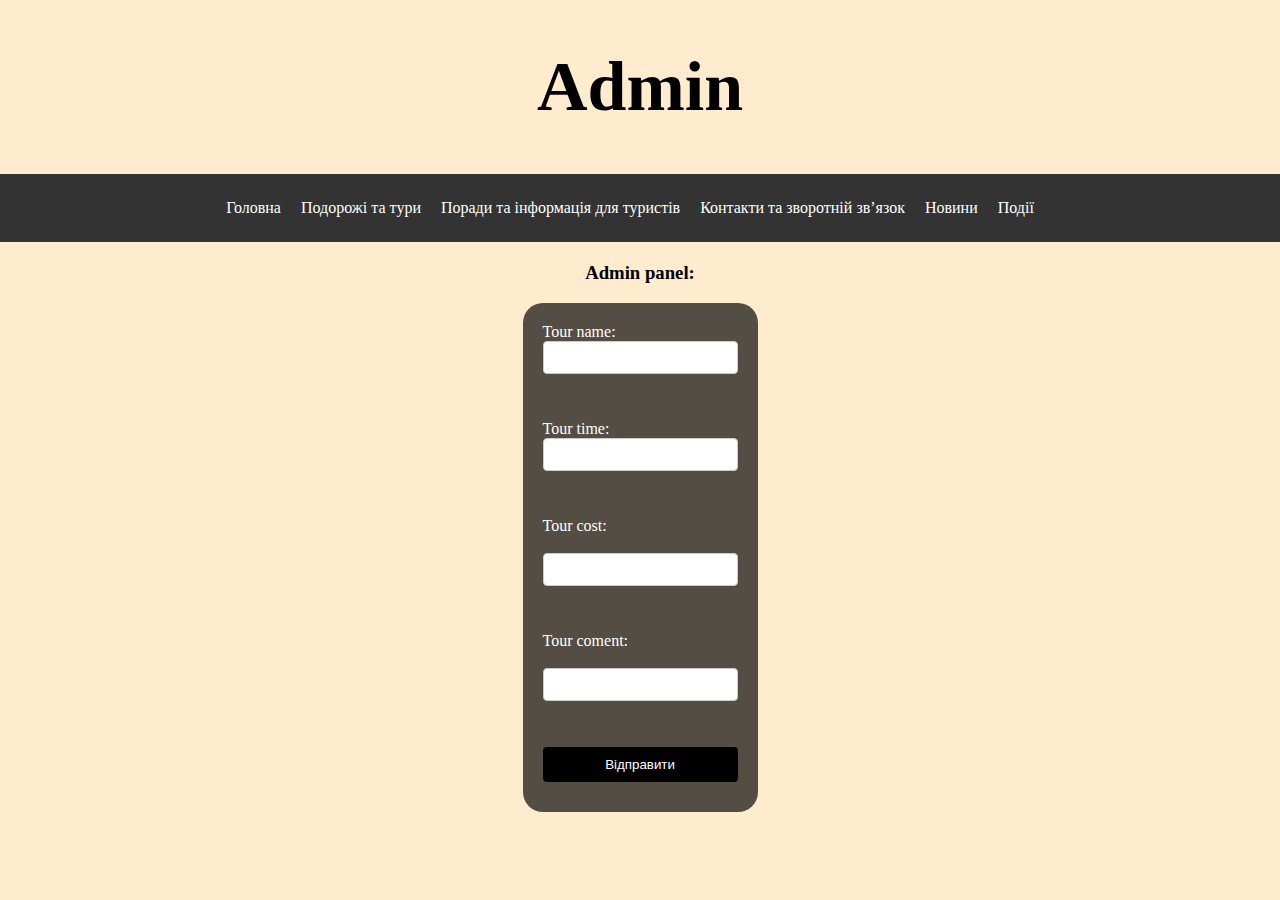
<file: admin.html>
<!DOCTYPE html>
<html lang="en">
  <head>
    <meta charset="UTF-8" />
    <meta name="viewport" content="width=device-width, initial-scale=1.0" />
    <title>Admin</title>
    <link rel="stylesheet" href="styles.css" />
  </head>
  <body>
    <header>
      <div class="main-text">
        <h1>Admin</h1>
      </div>
      <nav class="nav-bar" id="menu">
        <ul>
          <li><a href="index.html">Головна</a></li>
          <li><a href="travel.html">Подорожі та тури</a></li>
          <li><a href="tips.html">Поради та інформація для туристів</a></li>
          <li><a href="contact.html">Контакти та зворотній зв’язок</a></li>
          <li><a href="news.html">Новини</a></li>
          <li><a href="events.html">Події</a></li>
        </ul>
      </nav>
    </header>
    <div class="container">
      <h3 class="feedback-header">Admin panel:</h3>
      <form class="form" action="" method="">
        <label for="Tour-name">Tour name:</label>
        <input
          type="text"
          id="Tour-name"
          name="city"
          class="input-field"
        /><br /><br />
        <label for="Tour-time">Tour time:</label>
        <input
          type="text"
          id="Tour-time"
          name="time"
          class="input-field"
        /><br /><br />
        <label for="Tour-cost">Tour cost:</label><br />
        <input type="text" id="Tour-cost" name="cost" class="input-field" />
        <br /><br />
        <label for="Tour-coment">Tour coment:</label><br />
        <input type="text" id="Tour-coment" name="coment" class="input-field" />
        <br /><br />
        <input type="submit" value="Відправити" class="submit-btn" />
      </form>
    </div>
    <script src="app.js"></script>
    <script src="nav-bar.js"></script>
  </body>
</html>
</file>
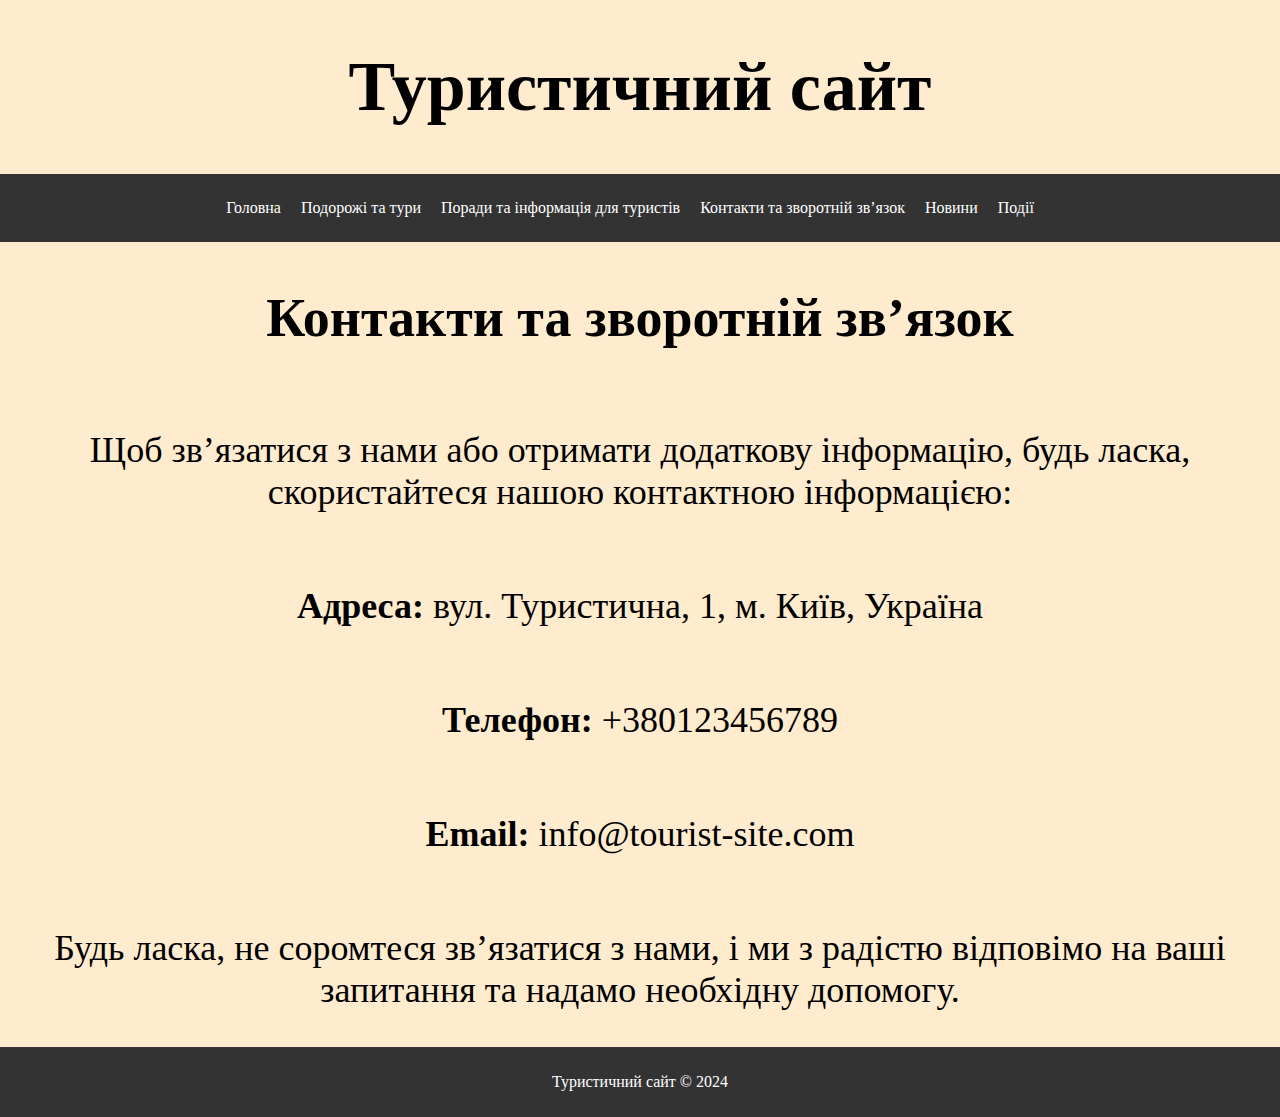
<file: contact.html>
<!DOCTYPE html>
<html lang="uk">
  <head>
    <meta charset="UTF-8" />
    <meta name="viewport" content="width=device-width, initial-scale=1.0" />
    <title>Туристичний сайт - Контакти та зворотній зв’язок</title>
    <link rel="stylesheet" href="styles.css" />
  </head>
  <body>
    <header>
      <div class="main-text">
        <h1>Туристичний сайт</h1>
      </div>
      <nav class="nav-bar" id="menu">
        <ul>
          <li><a href="index.html">Головна</a></li>
          <li><a href="travel.html">Подорожі та тури</a></li>
          <li><a href="tips.html">Поради та інформація для туристів</a></li>
          <li><a href="contact.html">Контакти та зворотній зв’язок</a></li>
          <li><a href="news.html">Новини</a></li>
          <li><a href="events.html">Події</a></li>
        </ul>
      </nav>
    </header>
    <section id="contact">
      <h2>Контакти та зворотній зв’язок</h2>
      <p>
        Щоб зв’язатися з нами або отримати додаткову інформацію, будь ласка,
        скористайтеся нашою контактною інформацією:
      </p>
      <p><strong>Адреса:</strong> вул. Туристична, 1, м. Київ, Україна</p>
      <p><strong>Телефон:</strong> +380123456789</p>
      <p><strong>Email:</strong> info@tourist-site.com</p>
      <p>
        Будь ласка, не соромтеся зв’язатися з нами, і ми з радістю відповімо на
        ваші запитання та надамо необхідну допомогу.
      </p>
    </section>
    <footer class="footer">
      <p>Туристичний сайт &copy; 2024</p>
    </footer>
    <script src="nav-bar.js"></script>
  </body>
</html>
</file>
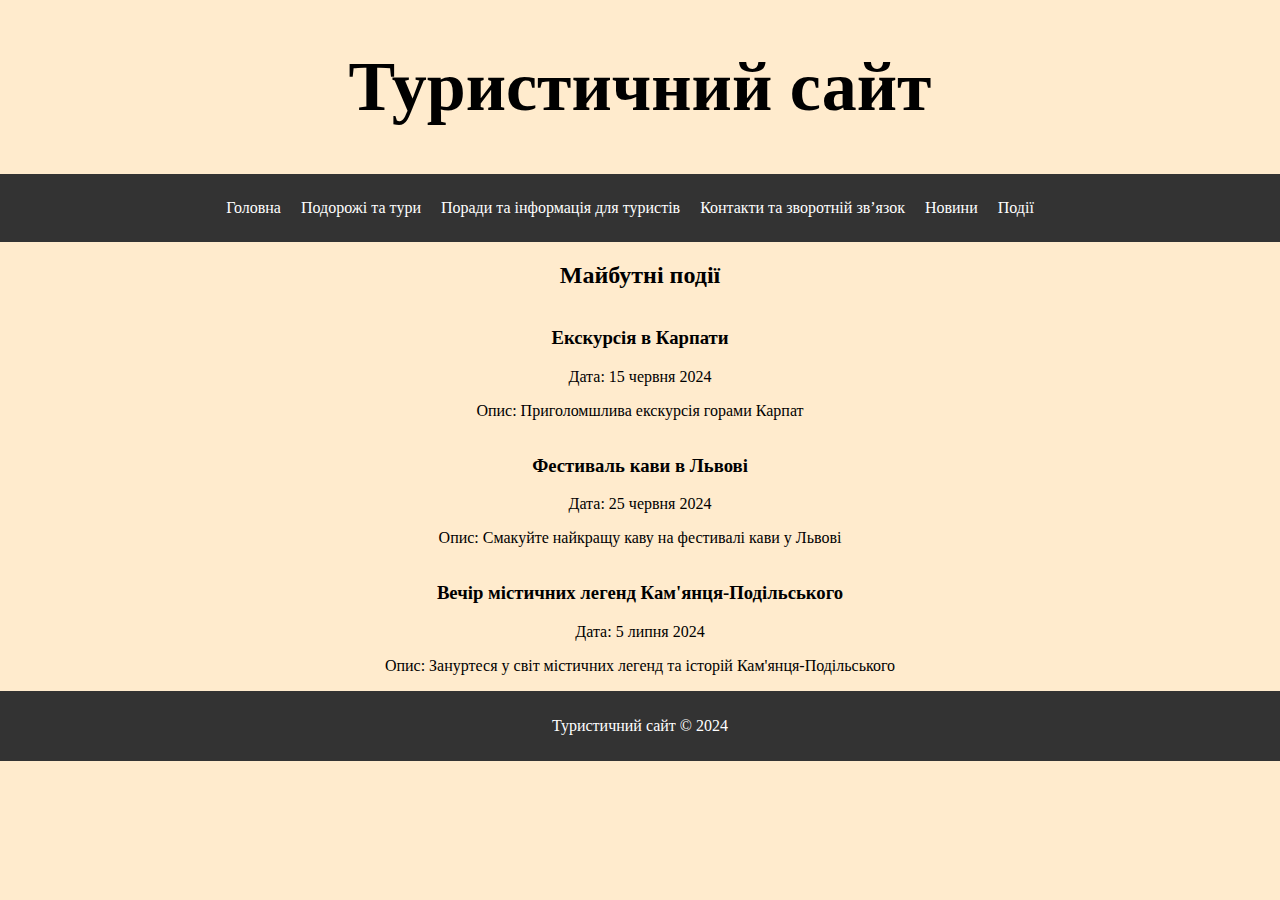
<file: events.html>
<!DOCTYPE html>
<html lang="uk">
<head>
  <meta charset="UTF-8" />
  <meta name="viewport" content="width=device-width, initial-scale=1.0" />
  <title>Туристичний сайт - Події</title>
  <link rel="stylesheet" href="styles.css" />
</head>
<body>
  <header>
    <div class="main-text">
      <h1>Туристичний сайт</h1>
    </div>
    <nav class="nav-bar" id="menu">
      <ul>
        <li><a href="index.html">Головна</a></li>
        <li><a href="travel.html">Подорожі та тури</a></li>
        <li><a href="tips.html">Поради та інформація для туристів</a></li>
        <li><a href="contact.html">Контакти та зворотній зв’язок</a></li>
        <li><a href="news.html">Новини</a></li>
        <li><a href="events.html">Події</a></li>
      </ul>
    </nav>
  </header>
  <div class="container">
    <h2>Майбутні події</h2>
    <article>
      <h3>Екскурсія в Карпати</h3>
      <p>Дата: 15 червня 2024</p>
      <p>Опис: Приголомшлива екскурсія горами Карпат</p>
    </article>
    <article>
      <h3>Фестиваль кави в Львові</h3>
      <p>Дата: 25 червня 2024</p>
      <p>Опис: Смакуйте найкращу каву на фестивалі кави у Львові</p>
    </article>
    <article>
      <h3>Вечір містичних легенд Кам'янця-Подільського</h3>
      <p>Дата: 5 липня 2024</p>
      <p>Опис: Зануртеся у світ містичних легенд та історій Кам'янця-Подільського</p>
    </article>
  </div>
  <footer class="footer">
    <p>Туристичний сайт &copy; 2024</p>
  </footer>
  <script src="nav-bar.js"></script>
</body>
</html>
</file>
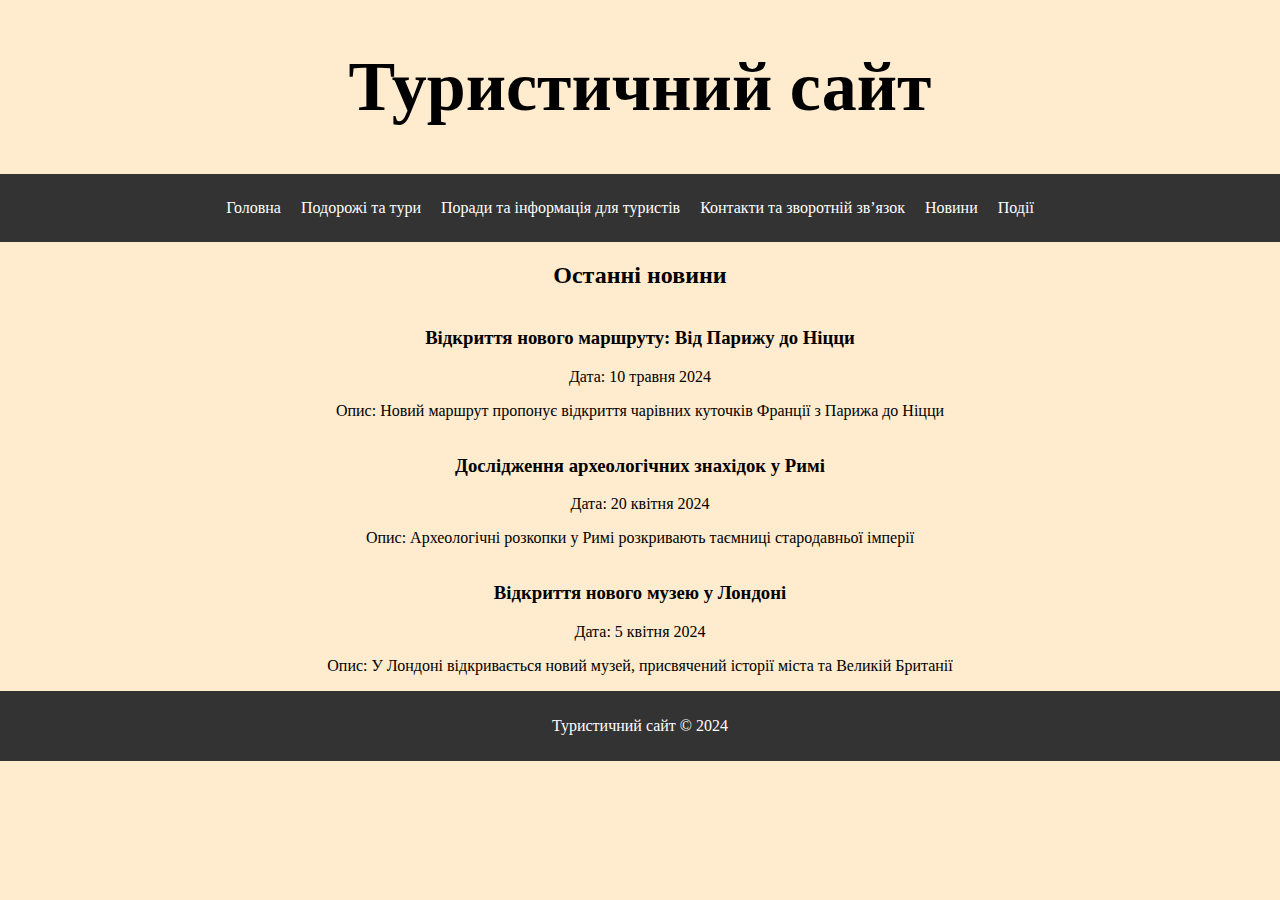
<file: news.html>
<!DOCTYPE html>
<html lang="uk">
<head>
  <meta charset="UTF-8" />
  <meta name="viewport" content="width=device-width, initial-scale=1.0" />
  <title>Туристичний сайт - Новини</title>
  <link rel="stylesheet" href="styles.css" />
</head>
<body>
  <header>
    <div class="main-text">
      <h1>Туристичний сайт</h1>
    </div>
    <nav class="nav-bar" id="menu">
      <ul>
        <li><a href="index.html">Головна</a></li>
        <li><a href="travel.html">Подорожі та тури</a></li>
        <li><a href="tips.html">Поради та інформація для туристів</a></li>
        <li><a href="contact.html">Контакти та зворотній зв’язок</a></li>
        <li><a href="news.html">Новини</a></li>
        <li><a href="events.html">Події</a></li>
      </ul>
    </nav>
  </header>
  <div class="container">
    <h2>Останні новини</h2>
    <article>
      <h3>Відкриття нового маршруту: Від Парижу до Ніцци</h3>
      <p>Дата: 10 травня 2024</p>
      <p>Опис: Новий маршрут пропонує відкриття чарівних куточків Франції з Парижа до Ніцци</p>
    </article>
    <article>
      <h3>Дослідження археологічних знахідок у Римі</h3>
      <p>Дата: 20 квітня 2024</p>
      <p>Опис: Археологічні розкопки у Римі розкривають таємниці стародавньої імперії</p>
    </article>
    <article>
      <h3>Відкриття нового музею у Лондоні</h3>
      <p>Дата: 5 квітня 2024</p>
      <p>Опис: У Лондоні відкривається новий музей, присвячений історії міста та Великій Британії</p>
    </article>
  </div>
  <footer class="footer">
    <p>Туристичний сайт &copy; 2024</p>
  </footer>
</body>
</html>
</file>
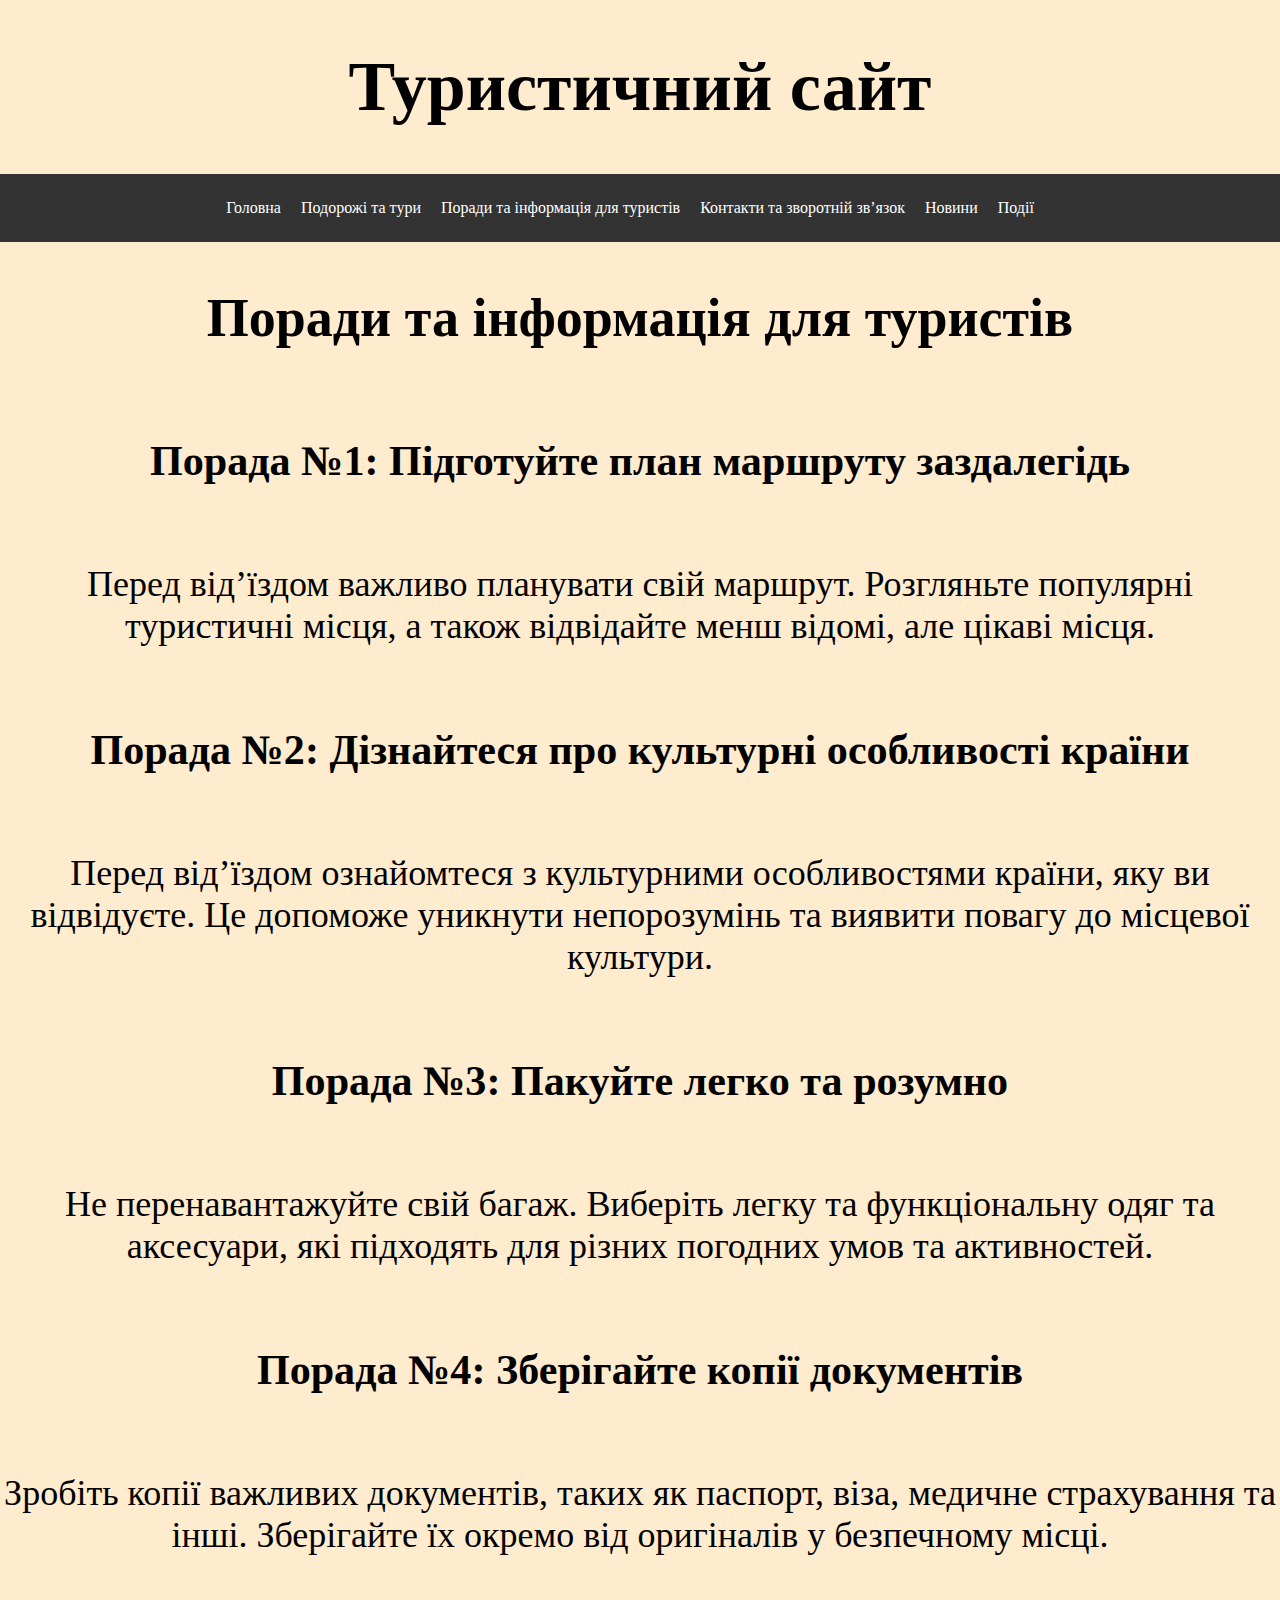
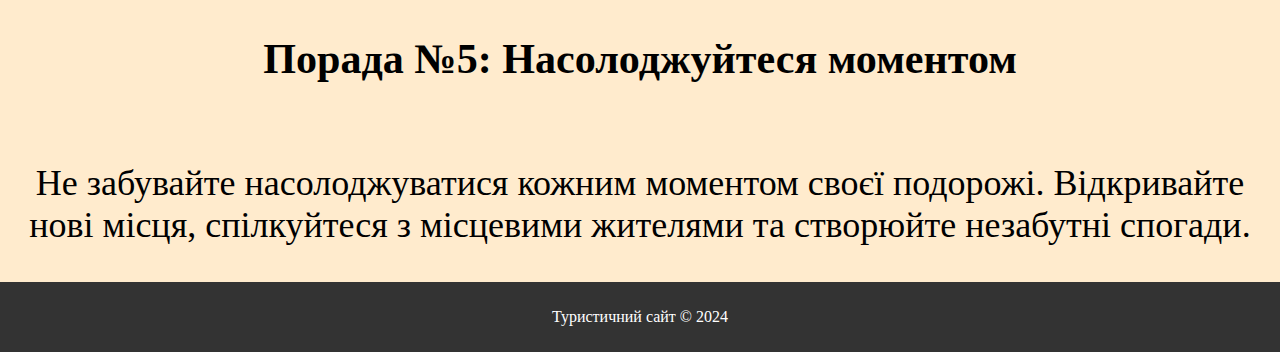
<file: tips.html>
<!DOCTYPE html>
<html lang="uk">
  <head>
    <meta charset="UTF-8" />
    <meta name="viewport" content="width=device-width, initial-scale=1.0" />
    <title>Туристичний сайт - Поради та інформація для туристів</title>
    <link rel="stylesheet" href="styles.css" />
  </head>
  <body>
    <header>
      <div class="main-text" id="menu">
        <h1>Туристичний сайт</h1>
      </div>
      <nav class="nav-bar">
        <ul>
          <li><a href="index.html">Головна</a></li>
          <li><a href="travel.html">Подорожі та тури</a></li>
          <li><a href="tips.html">Поради та інформація для туристів</a></li>
          <li><a href="contact.html">Контакти та зворотній зв’язок</a></li>
          <li><a href="news.html">Новини</a></li>
          <li><a href="events.html">Події</a></li>
        </ul>
      </nav>
    </header>
    <section id="tips">
      <h2>Поради та інформація для туристів</h2>
      <h3>Порада №1: Підготуйте план маршруту заздалегідь</h3>
      <p>
        Перед від’їздом важливо планувати свій маршрут. Розгляньте популярні
        туристичні місця, а також відвідайте менш відомі, але цікаві місця.
      </p>
      <h3>Порада №2: Дізнайтеся про культурні особливості країни</h3>
      <p>
        Перед від’їздом ознайомтеся з культурними особливостями країни, яку ви
        відвідуєте. Це допоможе уникнути непорозумінь та виявити повагу до
        місцевої культури.
      </p>
      <h3>Порада №3: Пакуйте легко та розумно</h3>
      <p>
        Не перенавантажуйте свій багаж. Виберіть легку та функціональну одяг та
        аксесуари, які підходять для різних погодних умов та активностей.
      </p>
      <h3>Порада №4: Зберігайте копії документів</h3>
      <p>
        Зробіть копії важливих документів, таких як паспорт, віза, медичне
        страхування та інші. Зберігайте їх окремо від оригіналів у безпечному
        місці.
      </p>
      <h3>Порада №5: Насолоджуйтеся моментом</h3>
      <p>
        Не забувайте насолоджуватися кожним моментом своєї подорожі. Відкривайте
        нові місця, спілкуйтеся з місцевими жителями та створюйте незабутні
        спогади.
      </p>
    </section>
    <footer class="footer">
      <p>Туристичний сайт &copy; 2024</p>
    </footer>
    <script src="nav-bar.js"></script>
  </body>
</html>
</file>
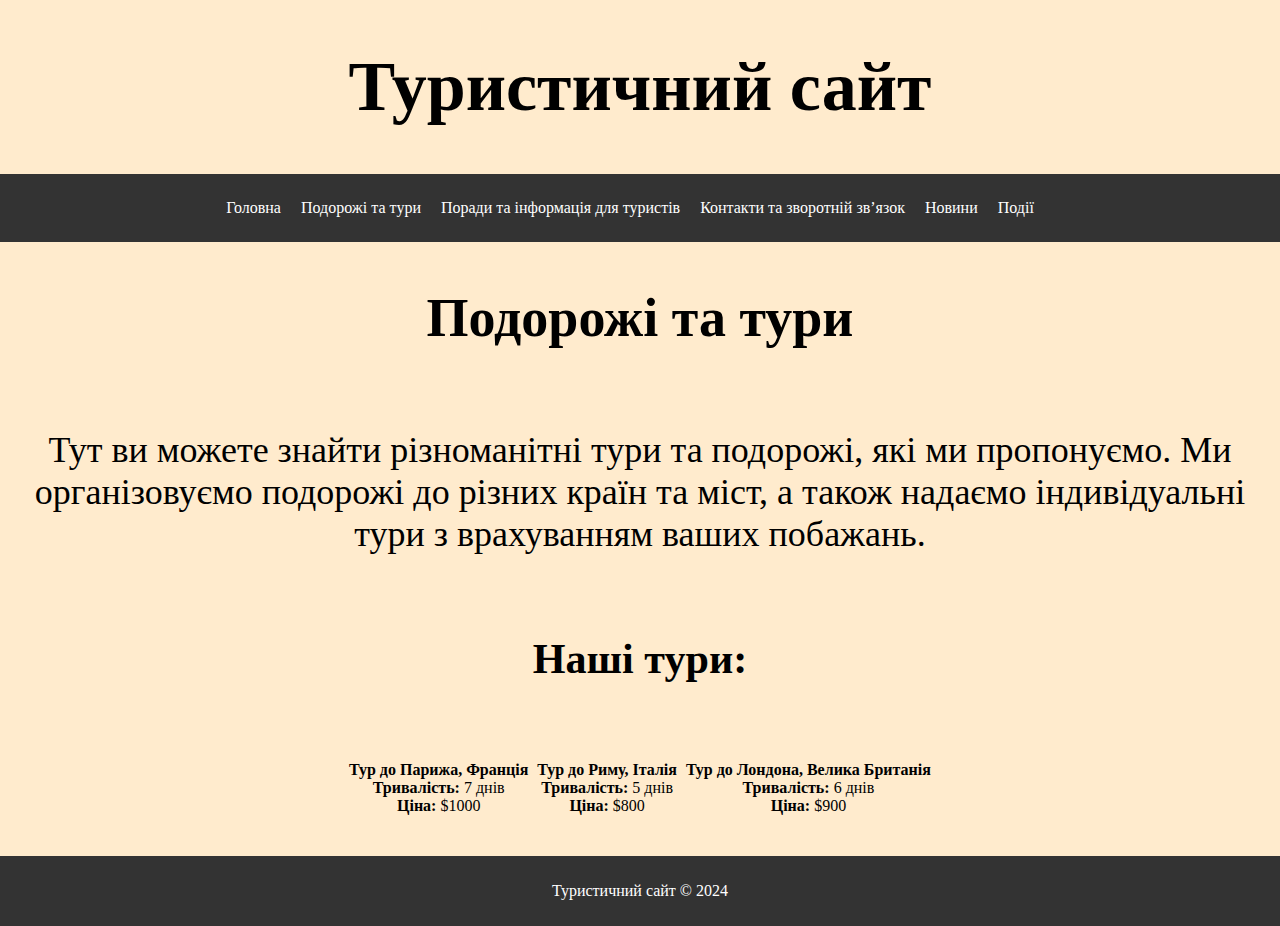
<file: travel.html>
<!DOCTYPE html>
<html lang="uk">
  <head>
    <meta charset="UTF-8" />
    <meta name="viewport" content="width=device-width, initial-scale=1.0" />
    <title>Туристичний сайт - Подорожі та тури</title>
    <link rel="stylesheet" href="styles.css" />
  </head>
  <body>
    <header>
      <div class="main-text">
        <h1>Туристичний сайт</h1>
      </div>
      <nav class="nav-bar" id="menu">
        <ul>
          <li><a href="index.html">Головна</a></li>
          <li><a href="travel.html">Подорожі та тури</a></li>
          <li><a href="tips.html">Поради та інформація для туристів</a></li>
          <li><a href="contact.html">Контакти та зворотній зв’язок</a></li>
          <li><a href="news.html">Новини</a></li>
          <li><a href="events.html">Події</a></li>
        </ul>
      </nav>
    </header>
    <section id="travel">
      <h2>Подорожі та тури</h2>
      <p>
        Тут ви можете знайти різноманітні тури та подорожі, які ми пропонуємо.
        Ми організовуємо подорожі до різних країн та міст, а також надаємо
        індивідуальні тури з врахуванням ваших побажань.
      </p>
      <h3>Наші тури:</h3>
      <ul>
        <li>
          <strong>Тур до Парижа, Франція</strong><br />
          <strong>Тривалість:</strong> 7 днів<br />
          <strong>Ціна:</strong> $1000
        </li>
        <li>
          <strong>Тур до Риму, Італія</strong><br />
          <strong>Тривалість:</strong> 5 днів<br />
          <strong>Ціна:</strong> $800
        </li>
        <li>
          <strong>Тур до Лондона, Велика Британія</strong><br />
          <strong>Тривалість:</strong> 6 днів<br />
          <strong>Ціна:</strong> $900
        </li>
      </ul>
    </section>
    <footer class="footer">
      <p>Туристичний сайт &copy; 2024</p>
    </footer>
    <script src="nav-bar.js"></script>
  </body>
</html>
</file>
<file: styles.css>
body {
  margin: 0;
  padding: 0;
  background-color: blanchedalmond;
}

iframe {
  width: 100%;
  height: 100%;
  max-width: 500px;
}

ul {
  list-style-type: none;
  padding: 0;
}

li {
  display: inline-block;
  transition: font-size 0.2s ease;
  cursor: pointer;
  font-size: 16px;
}

.main-text {
  text-align: center;
  font-size: 35px;
  width: 100%;
}

.nav-bar {
  background-color: #333;
  overflow: hidden;
}

.nav-bar ul {
  list-style-type: none;
  display: flex;
  height: 100%;
  justify-content: center;
  font-size: 25px;
}

.nav-bar ul li {
  margin-right: 20px;
}

.nav-bar ul a {
  text-decoration: none;
  color: white;
}

.nav-bar ul a:hover {
  color: #000000;
  background-color: white;
}

.container {
  display: flex;
  flex-direction: column;
  justify-content: center;
  text-align: center;
}

.tour-container {
  display: flex;
  flex-direction: column;
  justify-content: center;
  text-align: center;
  margin-top: 30px;
  background-color: aliceblue;
  width: 100%;
}

.tour {
  width: 100%;
  max-width: 100%;
  border-collapse: collapse;
}

.tour th {
  border: solid 1px;
  padding: 10px;
}

.tour td {
  border: 1px solid #ddd;
  padding: 8px;
  text-align: center;
}

.main-heading {
  margin-top: 30px;
  font-size: 30px;
}

.main-heading > p {
  font-size: 20px;
}

.services {
  font-size: 25px;
  width: 100vw;
  display: flex;
  flex-direction: column;
  justify-content: center;
  align-items: center;
  background-color: coral;
}

.services ul {
  list-style-type: none;
}

.services ul li {
  margin-top: 10px;
  padding: 10px;
  border-radius: 5px;
  background-color: aliceblue;
  cursor: pointer;
  color: black;
  transition: background-color 0.2s ease;
  font-size: 20px;
}

.services ul li:hover {
  background-color: crimson;
  color: white;
}

.contact-header {
  margin-top: 20px;
}

.feedback-header {
  margin-top: 20px;
}

.contact-info {
  margin-bottom: 10px;
}

.form1 {
  display: grid;
  margin: 0 auto;
  justify-content: center;
  text-align: center;
  margin-top: 20px;
  width: 85%;
}

.form > label {
  text-align: left;
}

.input-field,
.text-area {
  margin-bottom: 10px;
  padding: 8px;
  border: 1px solid #ccc;
  border-radius: 4px;
  width: 100%;
  box-sizing: border-box;
}

.text-area {
  height: 100px;
}

.submit-btn {
  margin-bottom: 10px;
  padding: 10px 20px;
  background-color: #000000;
  color: #ffffff;
  border: none;
  border-radius: 4px;
  cursor: pointer;
}

.submit-btn:hover {
  background-color: #0056b3;
}

.video {
  margin: 10px auto;
}

.footer {
  background-color: #333;
  color: #fff;
  padding: 10px;
  text-align: center;
}

section {
  display: grid;
  justify-content: center;
  align-items: center;
  text-align: center;
  background-color: blanchedalmond;
  font-size: 36px;
}

.parallax {
  width: 100vw;
  background-image: url("img/parallax.webp");
  background-attachment: fixed;
  background-position: center;
  background-repeat: no-repeat;
  background-size: cover;
  height: 100vh;
  display: flex;
  flex-direction: column;
  justify-content: center;
  align-items: center;
  text-align: center;
  color: #fff;
}

.first-main {
  display: flex;
  flex-direction: column;
  justify-content: center;
  align-items: center;
  text-align: center;
  font-size: 36px;
  height: 75vh;
  width: 100vw;
  background-color: blanchedalmond;
}

.form {
  display: grid;
  justify-content: center;
  text-align: center;
  margin-top: 20px;
  background-color: rgba(0, 0, 0, 0.673);
  padding: 20px;
  margin: 0 auto;
  border-radius: 20px;
  color: white;
}

.img {
  width: 100%;
  height: 100%;
  object-fit: cover;
}

@media screen and (max-width: 768px) {
  .main-text {
    font-size: 20px;
  }
  .tour {
    width: 100%;
    max-width: 300px; /* Установите нужную максимальную ширину */
    margin: auto;
  }

  .tour td {
    padding: 4px; /* Уменьшите padding для экономии места */
  }
  .first-main {
    position: relative;
    height: 100vh;
    z-index: 1;
  }

  .nav-bar {
    display: flex;
    flex-direction: column;
    justify-content: center;
    align-items: center;
    text-align: center;
    z-index: 9999;
  }
  .nav-bar ul {
    flex-wrap: wrap;
    justify-content: center;
    align-items: center;
    text-align: center;
    font-size: 20px;
  }
  .nav-bar ul li {
    margin: 10px;
    border: solid 1px;
    padding: 10px;
    border-radius: 5px;
    background-color: aliceblue;
    cursor: pointer;
    transition: background-color 0.2s ease;
    font-size: 20px;
  }

  .nav-bar ul a {
    color: black;
  }

  .form {
    width: 80%;
  }
}
</file>
